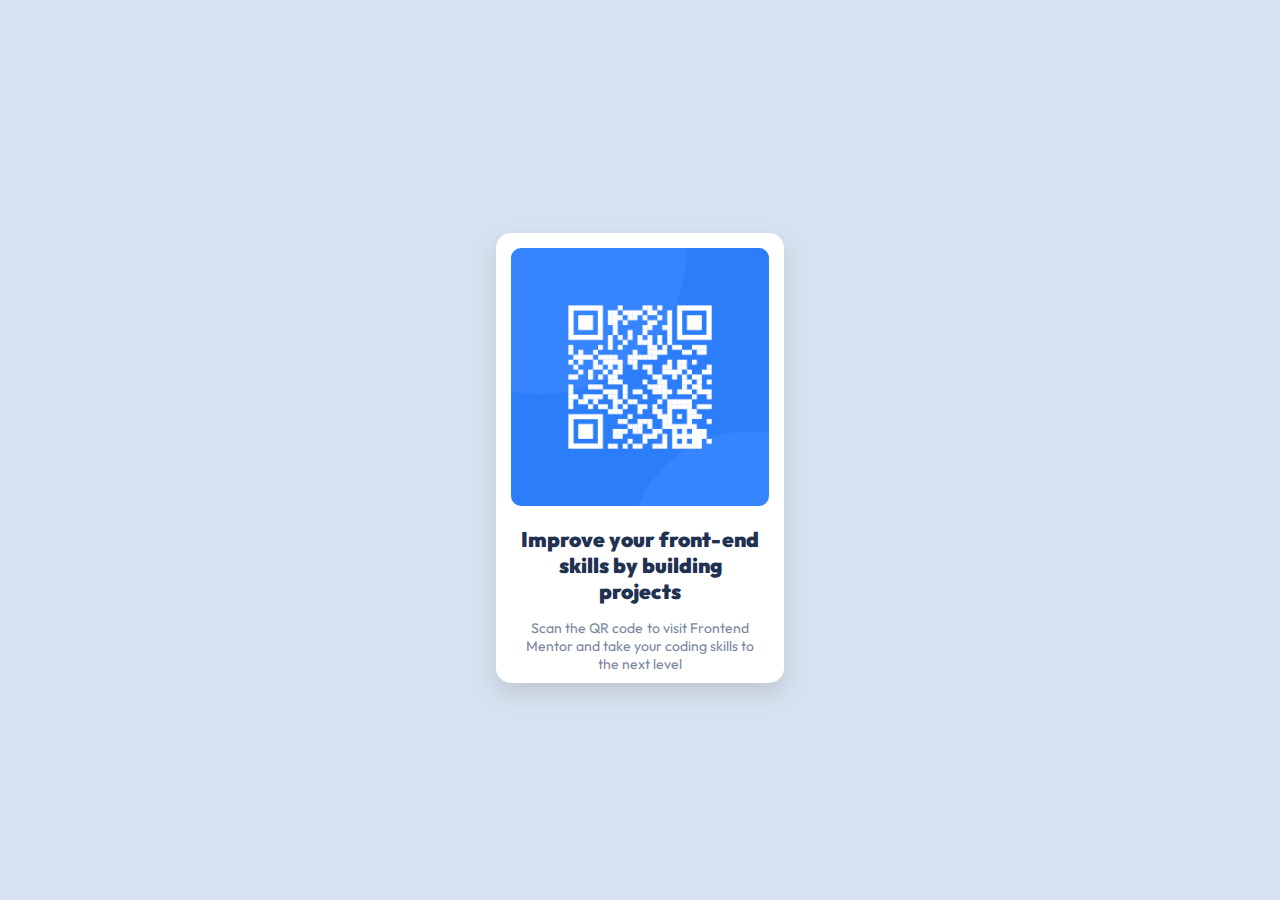
<file: index.html>
<!DOCTYPE html>
<html lang="en">
<head>
  <meta charset="UTF-8">
  <meta name="viewport" content="width=device-width, initial-scale=1.0"> <!-- displays site properly based on user's device -->

  <link rel="icon" type="image/png" sizes="32x32" href="./images/favicon-32x32.png">
  <link rel="stylesheet" href="style.css">
  
  <title>Frontend Mentor | QR code component</title>
</head>
<body>
  <!--The inside box that holds the majority of the content-->
  <div id="main-box">
    <img src="images/image-qr-code.png">
    <div class="heading">
      Improve your front-end skills by building projects
    </div>
    <div class="paragraph">
      Scan the QR code to visit Frontend Mentor and take your coding skills to the next level
    </div>
    
  </div>
  
</body>
</html>
</file>
<file: style.css>
@import url('https://fonts.googleapis.com/css2?family=Outfit&display=swap');

body {
    background-color: hsl(212, 45%, 89%);
    display: flex;
    justify-content: center;
    align-items: center;
}

#main-box {
    margin-top: 25vh;
    height:450px;
    width: 288px;
    display: inline-block;
    background-color: white;
    border-radius: 15px;

    box-shadow: 0px 10px 20px #88888846;
}

    img {
        display: flex;
        align-items: center;
        justify-content: center;
        background-color: #2b7dfa;
        margin: 15px;
        height: 258px;
        width: 258;
        border-radius: 10px;
    }

    .heading {
        padding-top: 5px;
        padding-left: 20px;
        padding-right: 20px;

        color: hsl(218, 44%, 22%);
        font-size: 21px;
        font-family: 'Outfit';
        font-weight: 1000;

        text-align: center;
    }

    .paragraph {
        padding-top: 15px;
        padding-left: 25px;
        padding-right: 25px;

        color: hsl(220, 15%, 55%);
        font-size: 14px;
        font-family: 'Outfit';
        font-weight: 400;

        text-align: center;

        line-height: 18px;
        word-spacing: .1px;
    }
</file>
